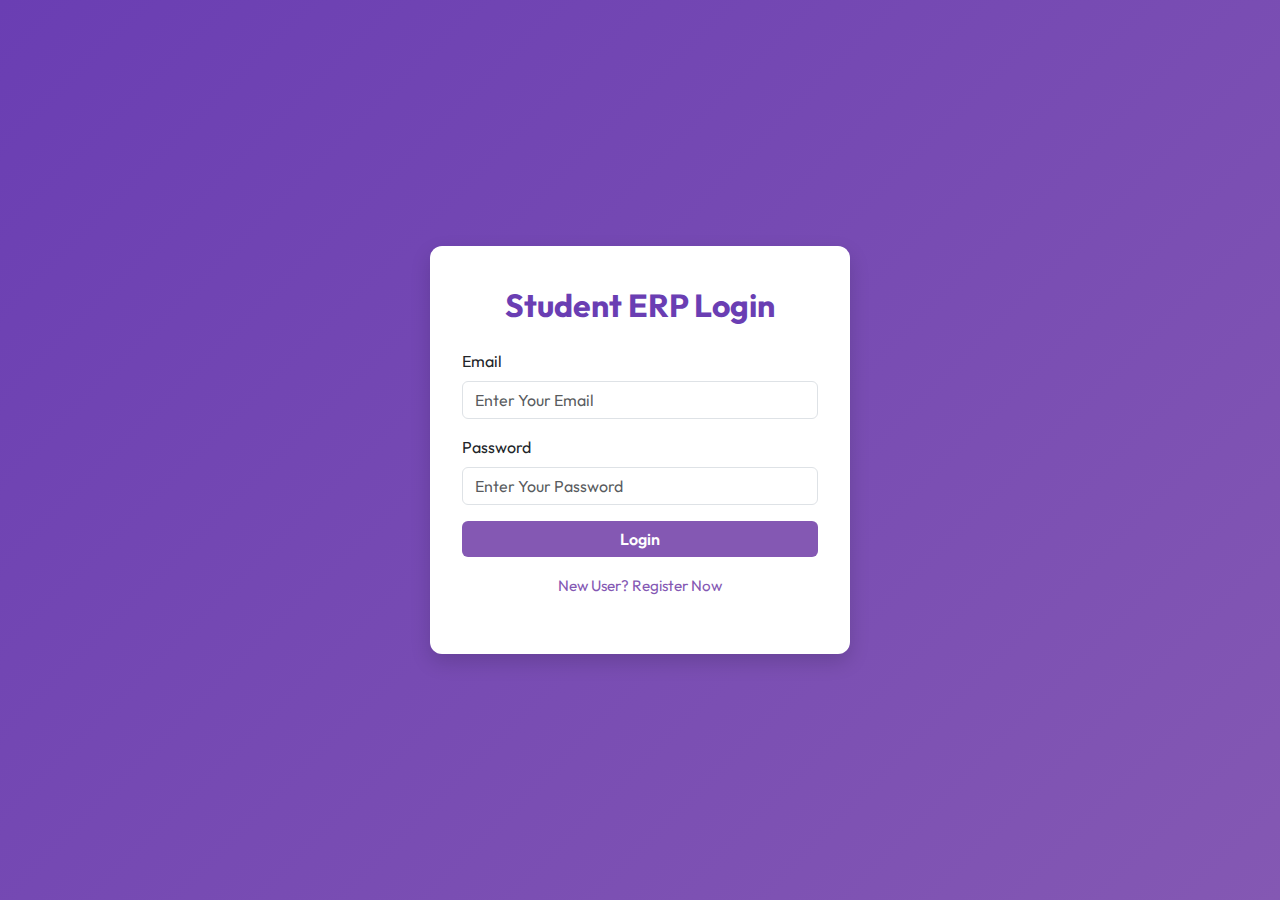
<file: index.html>
<!DOCTYPE html>
<html lang="en">
<head>
  <meta charset="UTF-8">
  <title>Login | Student ERP</title>
  <meta name="viewport" content="width=device-width, initial-scale=1.0">
  <link href="https://cdn.jsdelivr.net/npm/bootstrap@5.3.2/dist/css/bootstrap.min.css" rel="stylesheet">
  <link rel="preconnect" href="https://fonts.googleapis.com">
  <link rel="preconnect" href="https://fonts.gstatic.com" crossorigin>
  <link href="https://fonts.googleapis.com/css2?family=Outfit:wght@100..900&display=swap" rel="stylesheet">
  <style>
    body {
      background: linear-gradient(135deg, #6a3eb3, #8458B3);
      display: flex;
      align-items: center;
      justify-content: center;
      height: 100vh;
      margin: 0;
      font-family: 'Outfit', sans-serif;
    }

    .login-box {
      background: white;
      padding: 2.5rem 2rem;
      border-radius: 12px;
      box-shadow: 0 8px 20px rgba(0, 0, 0, 0.15);
      width: 100%;
      max-width: 420px;
      animation: fadeIn 0.6s ease-in-out;
    }

    .login-box h2 {
      font-weight: 700;
      color: #6a3eb3;
    }

    .form-control:focus {
      border-color: #8458B3;
      box-shadow: 0 0 0 0.2rem rgba(132, 88, 179, 0.25);
    }

    .btn-primary {
      background-color: #8458B3;
      border: none;
      font-weight: 600;
    }

    .btn-primary:hover {
      background-color: #6a3eb3;
    }

    a {
      text-decoration: none;
      color: #8458B3;
      font-size: 0.95rem;
    }

    a:hover {
      text-decoration: underline;
    }

    @keyframes fadeIn {
      from {
        opacity: 0;
        transform: translateY(15px);
      }
      to {
        opacity: 1;
        transform: translateY(0);
      }
    }
  </style>
</head>
<body>

  <div class="login-box">
    <h2 class="text-center mb-4">Student ERP Login</h2>
    <form id="loginForm">
      <div class="mb-3">
        <label for="email" class="form-label">Email</label>
        <input type="email" class="form-control" id="email" placeholder="Enter Your Email" required>
      </div>
      <div class="mb-3">
        <label for="password" class="form-label">Password</label>
        <input type="password" class="form-control" id="password" placeholder="Enter Your Password" required>
      </div>
      <div class="d-grid">
        <button type="submit" class="btn btn-primary">Login</button>
      </div>
      <div class="mt-3 text-center">
        <a href="registration.html">New User? Register Now</a>
      </div>
    </form>
    <p id="error" class="text-danger mt-3 text-center"></p>
  </div>

</body>
</html>
</file>
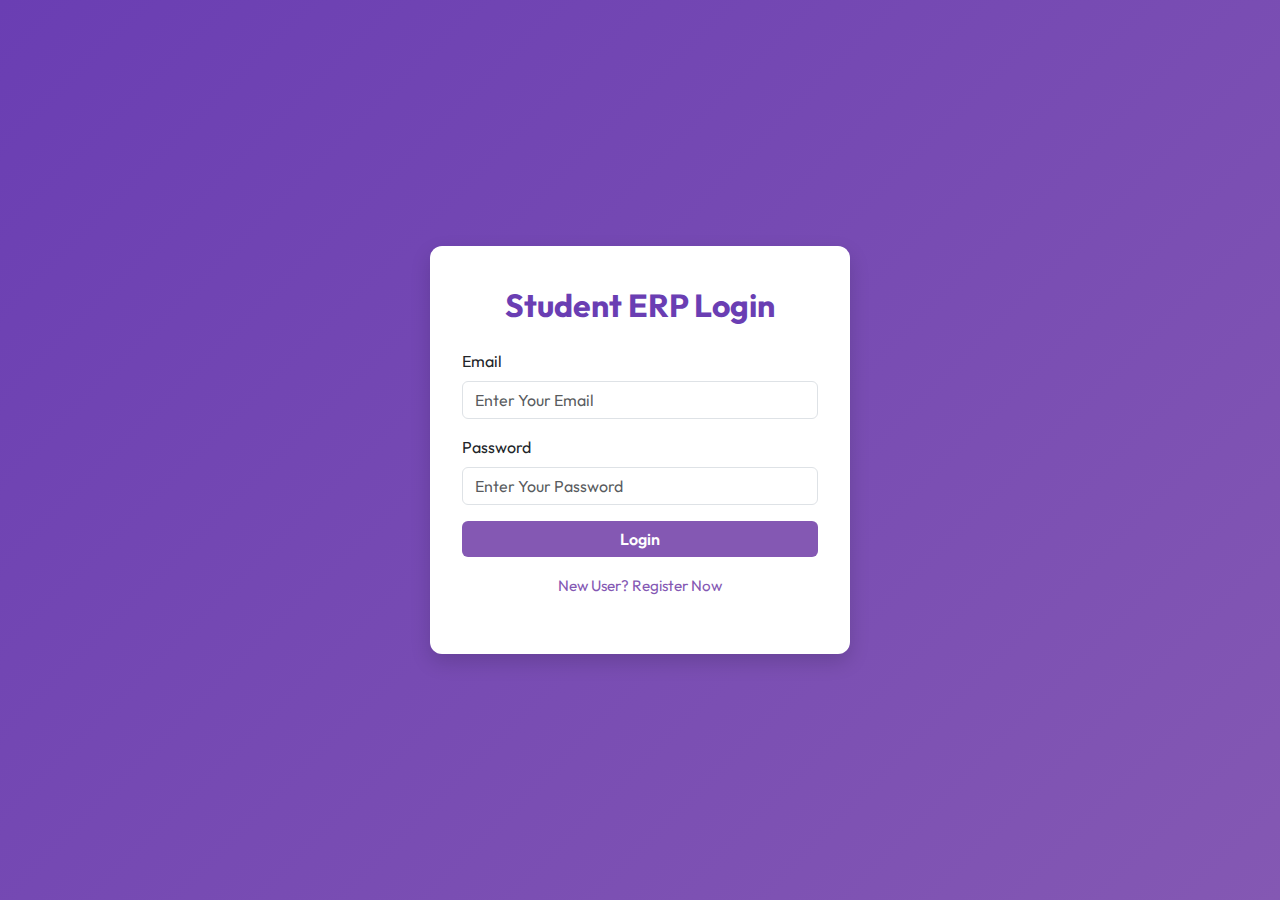
<file: admission-detail.html>
<!DOCTYPE html>
<html lang="en">
<head>
  <meta charset="UTF-8">
  <meta name="viewport" content="width=device-width, initial-scale=1.0">
  <title>Admission Details - ERP</title>
  <link rel="preconnect" href="https://fonts.googleapis.com">
  <link rel="preconnect" href="https://fonts.gstatic.com" crossorigin>
  <link href="https://fonts.googleapis.com/css2?family=Outfit:wght@100..900&display=swap" rel="stylesheet">
  <style>
    body {
      font-family: "Outfit", sans-serif;
      background: #f5f8fb;
      margin: 0;
      color: #333;
    }

    /* 🔹 Header */
    .header {
      background: linear-gradient(90deg, #6a3eb3, #8458B3);
      color: white;
      padding: 20px 0;
      box-shadow: 0 3px 8px rgba(0,0,0,0.1);
      width: 100%;
    }
    .header-container {
      max-width: 1200px;
      margin: auto;
      padding: 0 30px;
      display: flex;
      justify-content: space-between;
      align-items: center;
      height: 70px;
    }
    .header h1 {
      margin: 0;
      font-size: 22px;
      font-weight: 600;
    }
    .logout-btn {
      padding: 10px 20px;
      background-color: white;
      border: none;
      font-weight: 600;
      border-radius: 10px;
      color: #6a3eb3;
      cursor: pointer;
      transition: 0.3s;
    }
    .logout-btn:hover { background-color: #ececec; }

    /* 🔹 Main Container */
    .details-container {
      max-width: 1100px;
      margin: 30px auto;
      padding: 0 20px;
    }

    .personal-container {
      background: white;
      padding: 25px;
      border-radius: 15px;
      box-shadow: 0 4px 12px rgba(0,0,0,0.08);
    }
    .personal-container h2 {
      color: #6a3eb3;
      font-size: 20px;
      border-bottom: 2px solid #eee;
      padding-bottom: 8px;
      margin-bottom: 20px;
    }

    /* 🔹 Grid for details */
    .details-grid {
      display: grid;
      grid-template-columns: repeat(auto-fit, minmax(250px, 1fr));
      gap: 15px;
    }
    .detail-row {
      background: #f9f9ff;
      padding: 15px;
      border-radius: 10px;
      box-shadow: 0 2px 6px rgba(0,0,0,0.05);
      transition: 0.2s;
    }
    .detail-row:hover {
      background: #f0eaff;
      transform: translateY(-2px);
    }
    .detail-row strong {
      display: block;
      font-size: 14px;
      margin-bottom: 4px;
      color: #6a3eb3;
    }
    .detail-row span {
      font-size: 15px;
      color: #444;
    }

    #message {
      margin-top: 20px;
      text-align: center;
      font-weight: bold;
      color: red;
    }

    /* 🔹 Responsive */
    @media(max-width: 768px) {
      .header h1 { font-size: 18px; }
      .logout-btn { padding: 8px 15px; font-size: 14px; }
    }
  </style>
</head>
<body>
  <!-- Header -->
  <div class="header">
    <div class="header-container">
      <h1>TEERTHANKER MAHAVEER UNIVERSITY</h1>
      <button class="logout-btn" onclick="logout()">Logout</button>
    </div>
  </div>

  <!-- Admission Details Section -->
  <div class="details-container">
    <div class="personal-container">
      <h2>Admission Details</h2>
      <div id="details" class="details-grid"></div>
    </div>
    <div id="message"></div>
  </div>

  <script src="script.js"></script>
</body>
</html>
</file>
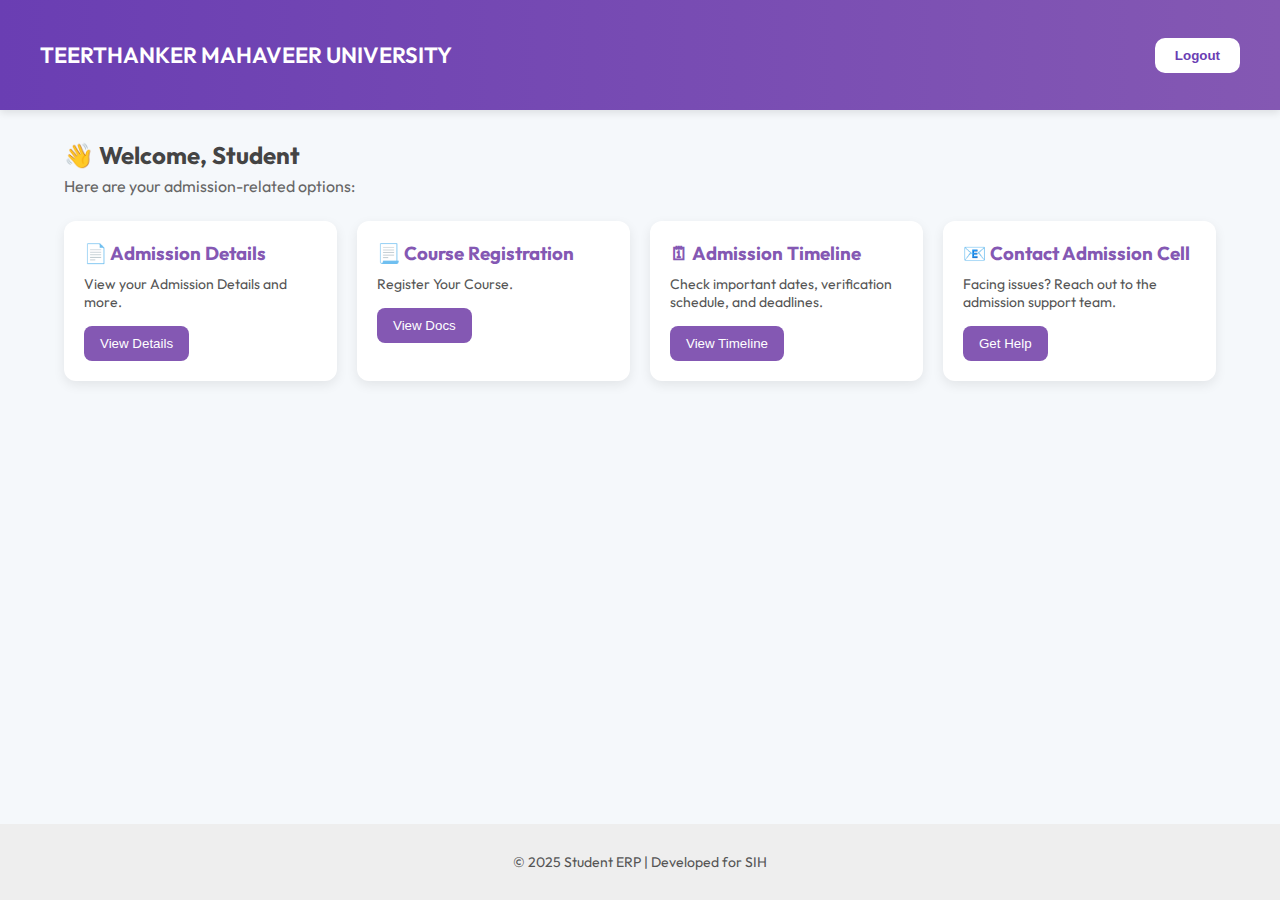
<file: dashboard.html>
<!DOCTYPE html>
<html lang="en">
<head>
  <meta charset="UTF-8" />
  <meta name="viewport" content="width=device-width, initial-scale=1.0" />
  <title>Student ERP - Admission Portal</title>
  <link rel="preconnect" href="https://fonts.googleapis.com">
  <link rel="preconnect" href="https://fonts.gstatic.com" crossorigin>
  <link href="https://fonts.googleapis.com/css2?family=Outfit:wght@100..900&display=swap" rel="stylesheet">
  <style>
    /* General */
    body {
      font-family: "Outfit", sans-serif;
      margin: 0;
      background: #f5f8fb;
      color: #333;
      display: flex;
      flex-direction: column;
      min-height: 100vh; /* ensures footer sticks */
    }

          /* 🔹 Header */
    .header {
      background: linear-gradient(90deg, #6a3eb3, #8458B3);
      color: white;
      padding: 20px 0;   /* ✅ Fixed height feel */
      box-shadow: 0 3px 8px rgba(0,0,0,0.1);
      width: 100%;
    }

    .header-container {
      display: flex;
      justify-content: space-between;
      align-items: center;
      max-width: 1200px;
      margin: auto;
      padding: 0 30px;
      height: 70px;   /* ✅ Fixing header height */
    }

    .header h1 {
      margin: 0;
      font-size: 22px;
      font-weight: 600;
      line-height: 1.2;
    }

    .logout-btn {
      padding: 10px 20px;
      background-color: white;
      border: none;
      font-weight: 600;
      border-radius: 10px;
      color: #6a3eb3;
      cursor: pointer;
      transition: 0.3s;
    }

    .logout-btn:hover {
      background-color: #ececec;
    }

    /* Main Container */
    .container {
      width: 90%;
      margin: 30px auto;
      flex: 1; /* take remaining space */
    }
    .welcome h2 {
      margin: 0;
      font-weight: 700;
      color: #444;
    }
    .welcome p {
      margin-top: 6px;
      color: #666;
    }

    /* Grid */
    .grid {
      display: grid;
      grid-template-columns: repeat(auto-fit, minmax(250px, 1fr));
      gap: 20px;
      margin-top: 25px;
    }

    /* Card */
    .card {
      background: white;
      padding: 20px;
      border-radius: 12px;
      box-shadow: 0 4px 12px rgba(0,0,0,0.08);
      transition: transform 0.2s ease, box-shadow 0.2s ease;
    }
    .card:hover {
      transform: translateY(-5px);
      box-shadow: 0 6px 16px rgba(0,0,0,0.12);
    }
    .card h3 {
      margin: 0;
      color: #8458B3;
    }
    .card p {
      font-size: 14px;
      margin: 10px 0 15px;
      color: #555;
    }
    .card button {
      background: #8458B3;
      color: white;
      border: none;
      padding: 10px 16px;
      border-radius: 8px;
      cursor: pointer;
      font-weight: 500;
      transition: background 0.3s ease;
    }
    .card button:hover {
      background: #6d44a0;
    }

    /* Footer */
    .footer {
      text-align: center;
      padding: 15px;
      background: #eee;
      font-size: 14px;
      color: #555;
      margin-top: auto; /* push footer bottom */
    }
  </style>
</head>
<body onload="fetchStudentName()">

  <!-- Header -->
  <div class="header">
    <div class="header-container">
      <h1>TEERTHANKER MAHAVEER UNIVERSITY</h1>
      <button class="logout-btn" onclick="logout()">Logout</button>
    </div>
  </div>

  <!-- Main Content -->
  <main class="container">
    <section class="welcome">
      <h2>👋 Welcome, <span id="studentName">Student</span></h2>
      <p>Here are your admission-related options:</p>
    </section>


    <section class="grid">
      <div class="card">
        <h3>📄 Admission Details</h3>
        <p>View your Admission Details and more.</p>
        <button onclick="location.href='admission-detail.html'">View Details</button>
      </div>

      <div class="card">
        <h3>📃 Course Registration</h3>
        <p>Register Your Course.</p>
        <button onclick="location.href='view-docs.html'">View Docs</button>
      </div>

      <div class="card">
        <h3>🗓 Admission Timeline</h3>
        <p>Check important dates, verification schedule, and deadlines.</p>
        <button onclick="location.href='timeline.html'">View Timeline</button>
      </div>

      <div class="card">
        <h3>📧 Contact Admission Cell</h3>
        <p>Facing issues? Reach out to the admission support team.</p>
        <button onclick="location.href='contact.html'">Get Help</button>
      </div>
    </section>
  </main>

  <!-- Footer -->
  <footer class="footer">
    <p>&copy; 2025 Student ERP | Developed for SIH</p>
  </footer>
</body>
</html>
</file>
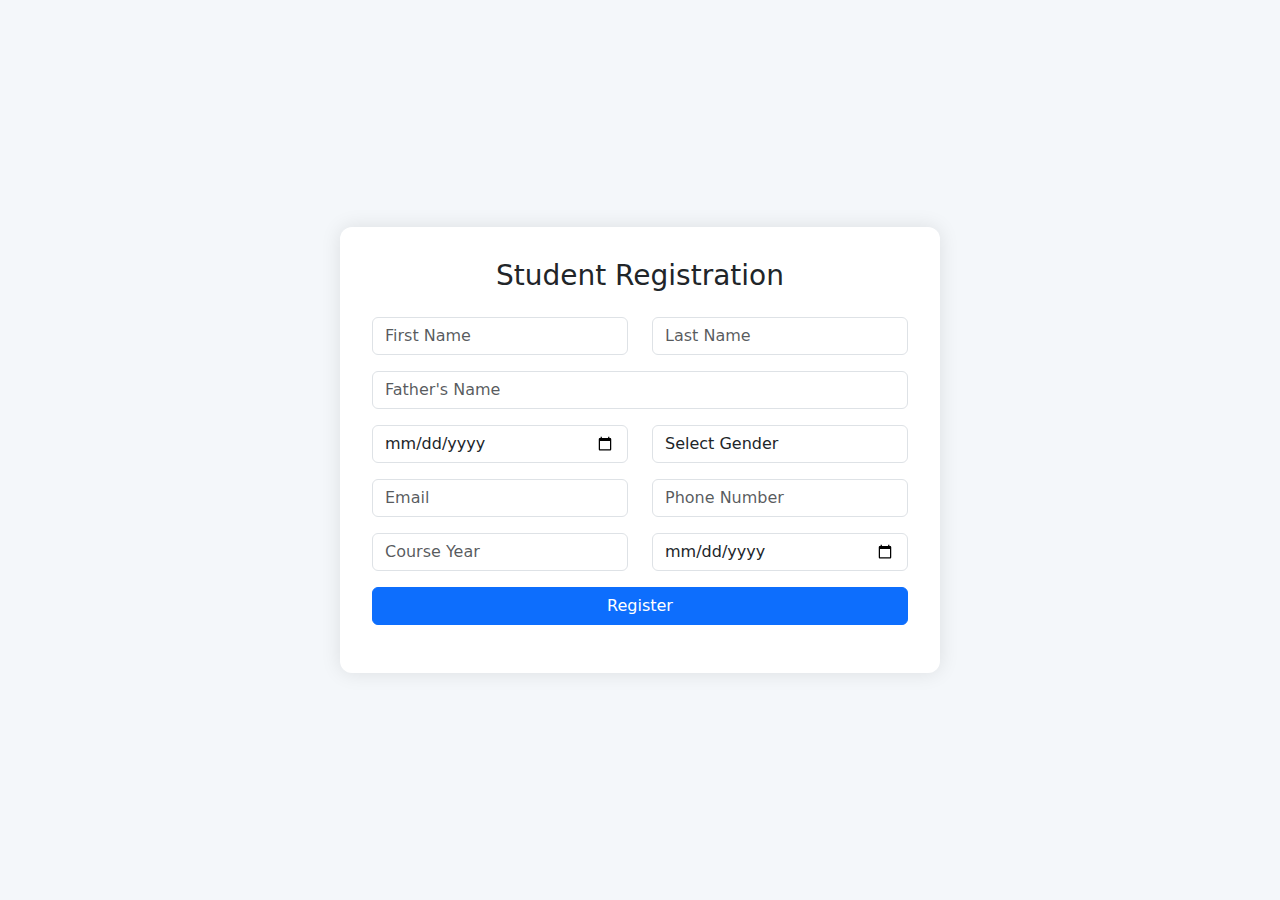
<file: registration.html>
<!DOCTYPE html>
<html lang="en">
<head>
  <meta charset="UTF-8" />
  <title>Student Registration</title>
  <link href="https://cdn.jsdelivr.net/npm/bootstrap@5.3.2/dist/css/bootstrap.min.css" rel="stylesheet">
  <style>
    body {
      background-color: #f4f7fa;
      display: flex;
      justify-content: center;
      align-items: center;
      height: 100vh;
    }
    .registration-box {
      background: white;
      padding: 2rem;
      border-radius: 12px;
      box-shadow: 0 0 20px rgba(0,0,0,0.1);
      width: 100%;
      max-width: 600px;
    }
    #response {
      white-space: pre-wrap; /* Preserve newlines */
    }
  </style>
</head>
<body>

  <div class="registration-box">
    <h3 class="text-center mb-4">Student Registration</h3>
    <form id="registrationForm">
      <div class="row">
        <div class="col-md-6 mb-3">
          <input type="text" class="form-control" name="firstname" placeholder="First Name" required />
        </div>
        <div class="col-md-6 mb-3">
          <input type="text" class="form-control" name="lastname" placeholder="Last Name" required />
        </div>
        <div class="col-md-12 mb-3">
          <input type="text" class="form-control" name="father" placeholder="Father's Name" required />
        </div>
        <div class="col-md-6 mb-3">
          <input type="date" class="form-control" name="dob" required />
        </div>
        <div class="col-md-6 mb-3">
          <select class="form-control" name="gender" required>
            <option value="">Select Gender</option>
            <option>Male</option>
            <option>Female</option>
            <option>Other</option>
          </select>
        </div>
        <div class="col-md-6 mb-3">
          <input type="email" class="form-control" name="email" placeholder="Email" required />
        </div>
        <div class="col-md-6 mb-3">
          <input type="tel" class="form-control" name="phone" placeholder="Phone Number" required />
        </div>
        <div class="col-md-6 mb-3">
          <input type="number" class="form-control" name="year" placeholder="Course Year" required min="1" />
        </div>
        <div class="col-md-6 mb-3">
          <input type="date" class="form-control" name="admissiondate" required />
        </div>
      </div>

      <div class="d-grid">
        <button type="submit" class="btn btn-primary">Register</button>
      </div>

      <p id="response" class="text-center mt-3"></p>
    </form>
  </div>

  <script>
    const form = document.getElementById('registrationForm');
    const responseDiv = document.getElementById('response');

    form.addEventListener('submit', async (e) => {
      e.preventDefault();
      responseDiv.style.color = 'black';
      responseDiv.innerText = 'Submitting...';

      const formData = new FormData(form);
      const urlEncodedData = new URLSearchParams();

      for (const [key, value] of formData.entries()) {
        urlEncodedData.append(key, value);
      }

      try {
        const response = await fetch('https://script.google.com/macros/s/AKfycbwRih_et750FDuJSX-WUY4WfqsqdsZj8pfE39KyVXLxFFaRc7kRaeBNn8XYBASwcGry/exec', {
          method: 'POST',
          headers: {
            'Content-Type': 'application/x-www-form-urlencoded'
          },
          body: urlEncodedData
        });

        const result = await response.json();

        if (result.status === 'success') {
          responseDiv.style.color = 'green';
          responseDiv.innerText = result.message + "\nUID: " + result.UID;
          form.reset();
        } else {
          responseDiv.style.color = 'red';
          responseDiv.innerText = "Error: " + result.message;
        }
      } catch (error) {
        responseDiv.style.color = 'red';
        responseDiv.innerText = "Request Failed: " + error.message;
      }
    });
  </script>

</body>
</html>
</file>
